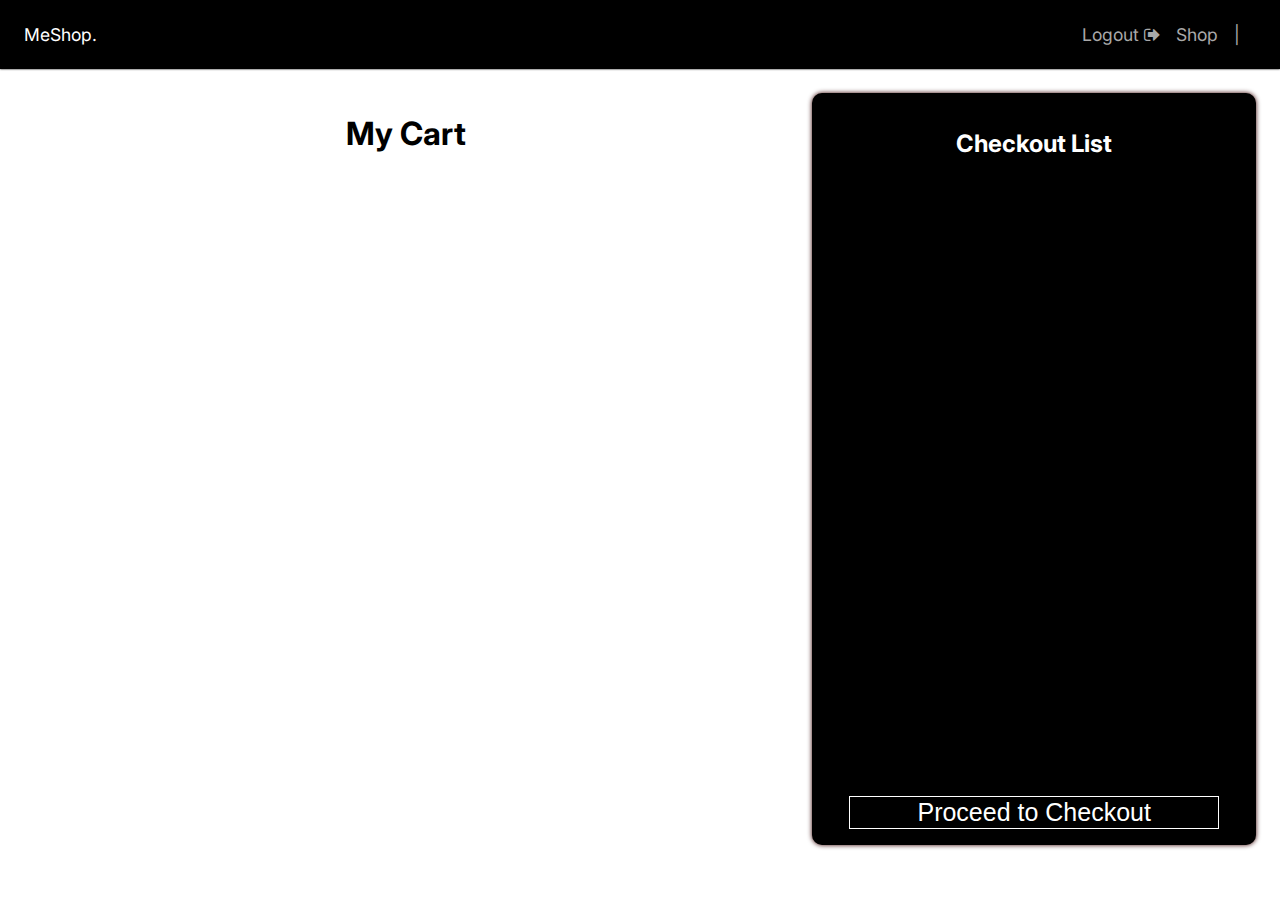
<file: ShoppingCart/Cart/index.html>
<!DOCTYPE html>
<html lang="en">
<head>
  <meta charset="UTF-8">
  <meta name="viewport" content="width=device-width, initial-scale=1.0">
  <link rel="preconnect" href="https://fonts.googleapis.com">
  <link rel="preconnect" href="https://fonts.gstatic.com" crossorigin>
  <link href="https://fonts.googleapis.com/css2?family=Inter:wght@100;200;300;400;500;600;700;800;900&display=swap" rel="stylesheet">
  <link rel="stylesheet" href="https://cdnjs.cloudflare.com/ajax/libs/font-awesome/4.7.0/css/font-awesome.min.css">
  <link rel="stylesheet" href="styles.css">
  <script src="https://checkout.razorpay.com/v1/checkout.js" defer></script>
  <title>Document</title>
</head>
<body>
  <header>
    <div>MeShop.</div>
    <div id="links">
        <div id="logout">Logout <i class="fa fa-sign-out" aria-hidden="true"></i></div>
        <div id="shop">Shop</div>
        <div>|</div>
        <div id="name"></div>
    </div>
</header>
<div id="container">
  <div id="left">
    <h1>My Cart</h1>
    <div class="display-items">
    </div>
  </div>
  <div id="right">
    <h2>Checkout List</h2>
    <div id="product-name">
    </div>
    <div id="total">
      <div id="dollar"></div>
      <div id="inr"></div>
    </div>
    <div id="check-out">
      <input type="button" value="Proceed to Checkout" id="payBtn">
    </div>
  </div>
</div>
  <script src="scripts.js"></script>
</body>
</html>
</file>
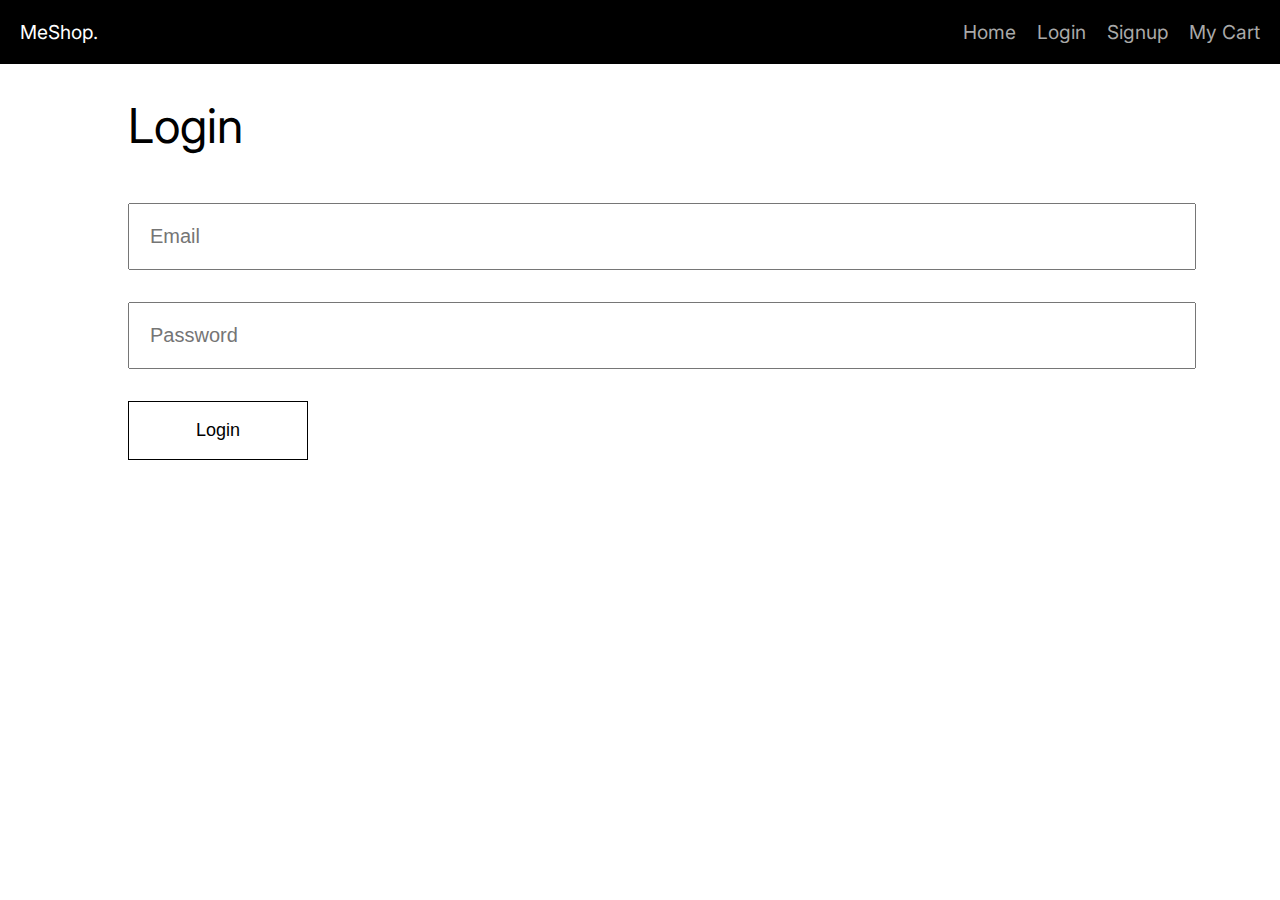
<file: ShoppingCart/Login/index.html>
<!DOCTYPE html>
<html lang="en">
<head>
    <meta charset="UTF-8">
    <meta name="viewport" content="width=device-width, initial-scale=1.0">
    <link rel="preconnect" href="https://fonts.googleapis.com">
    <link rel="preconnect" href="https://fonts.gstatic.com" crossorigin>
    <link href="https://fonts.googleapis.com/css2?family=Inter:wght@100;200;300;400;500;600;700;800;900&display=swap" rel="stylesheet">
    <link rel="shortcut icon" href="login.png" type="image/x-icon">
    <link rel="stylesheet" href="style.css">
    <title>Login</title>
</head>
<body>
    <header>
        <div>MeShop.</div>
        <div id="links">
            <a href="/index.html" >Home</a>
            <a href="/Login/">Login</a>
            <a href="/Signup/">Signup</a>
            <a>My Cart</a>
        </div>
    </header>
    <div id="container">
        <form>
            <h1>Login</h1>
            <input type="email" name="email" id="email" placeholder="Email">
            <input type="password" name="password" id="password" placeholder="Password">
            <button>Login</button>
        </form>
    </div>
    <script src="scripts.js"></script>
</body>
</html>
</file>
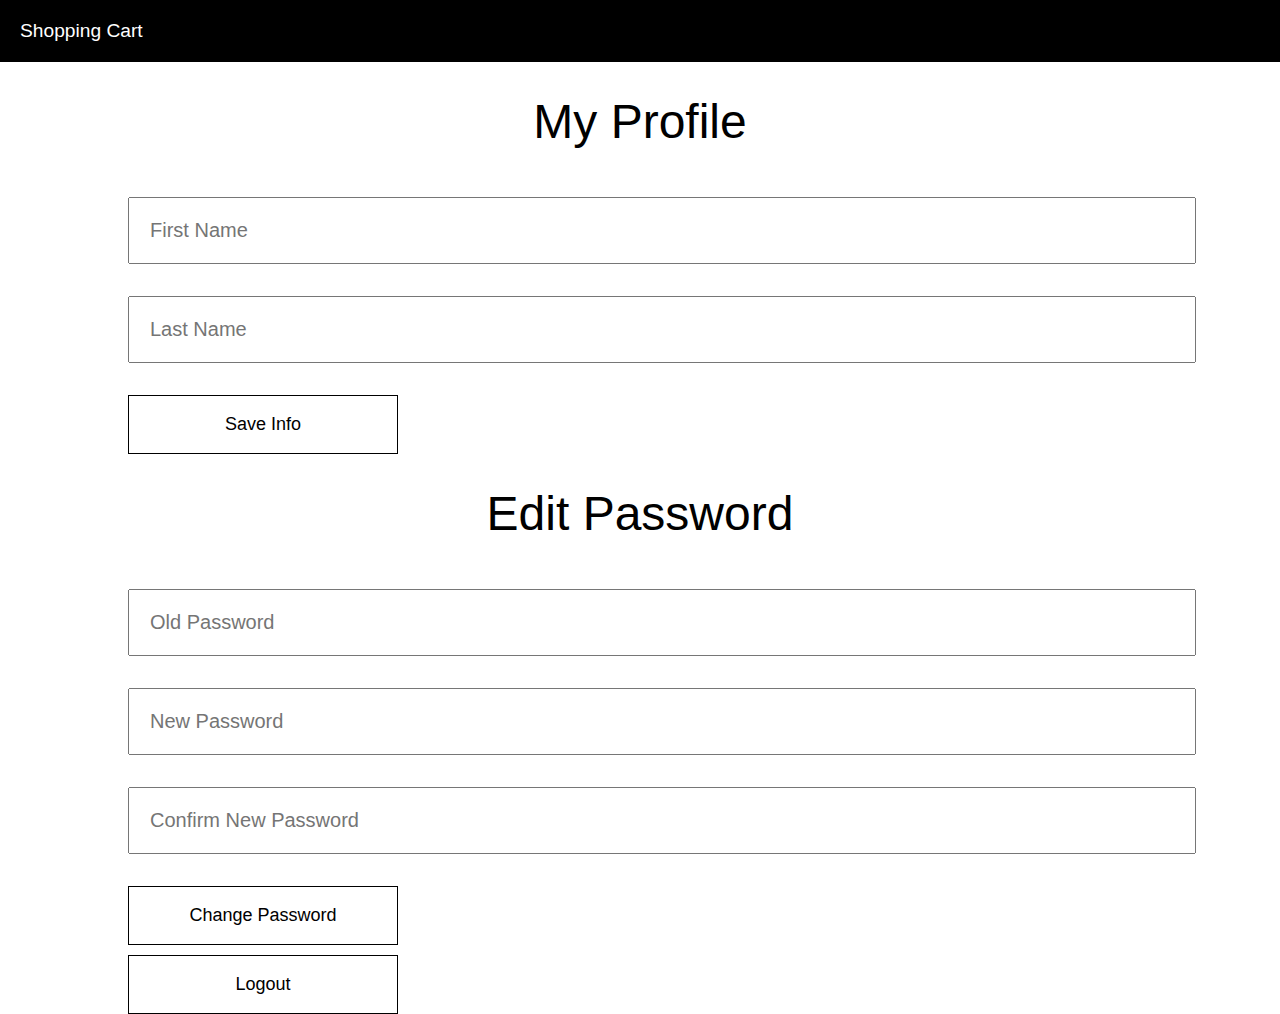
<file: ShoppingCart/Profile/index.html>
<!DOCTYPE html>
<html lang="en">
<head>
    <meta charset="UTF-8">
    <meta name="viewport" content="width=device-width, initial-scale=1.0">
    <link rel="stylesheet" href="style.css">
    <title>Document</title>
</head>
<body>
    <header>
        <div>Shopping Cart</div>
    </header>
    <div id="container">
            <h1>My Profile</h1>
            <input type="text" name="firstName" id="firstName" placeholder="First Name">
            <input type="text" name="lastName" id="lastName" placeholder="Last Name">
            <button>Save Info</button>
            <h1>Edit Password</h1>
            <input type="password" name="oldPasswprd" id="oldPassword" placeholder="Old Password">
            <input type="password" name="newPassword" id="newPassword" placeholder="New Password">
            <input type="password" name="confiremNewPassword" id="confirmNewPassword" placeholder="Confirm New Password">
            <button id="change">Change Password</button>
            <button>Logout</button>
    </div>
    <script src="scripts.js"></script>
</body>
</html>
</file>
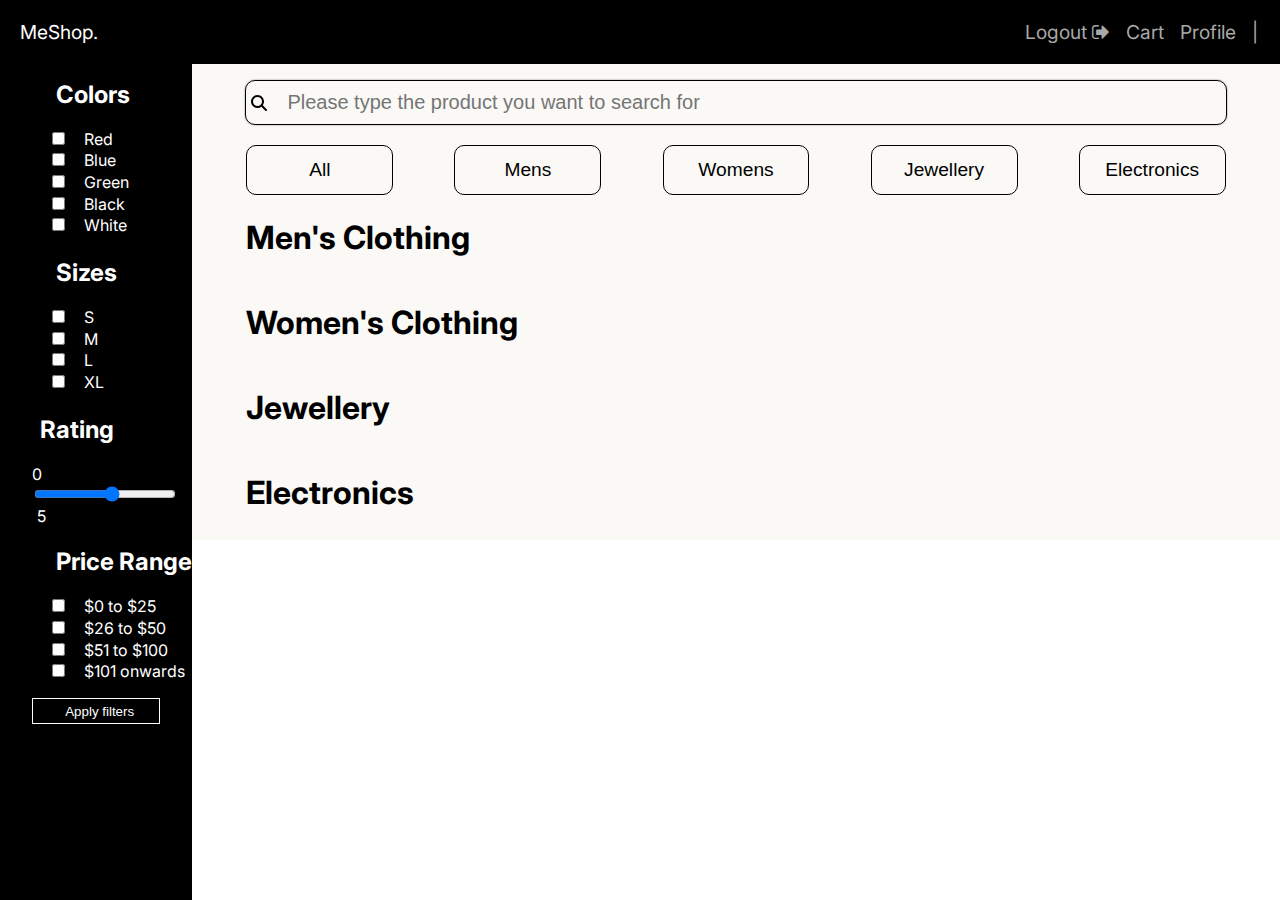
<file: ShoppingCart/Shop/index.html>
<!DOCTYPE html>
<html lang="en">
<head>
    <meta charset="UTF-8">
    <meta name="viewport" content="width=device-width, initial-scale=1.0">
    <link rel="preconnect" href="https://fonts.googleapis.com">
    <link rel="preconnect" href="https://fonts.gstatic.com" crossorigin>
    <link href="https://fonts.googleapis.com/css2?family=Inter:wght@100;200;300;400;500;600;700;800;900&display=swap" rel="stylesheet">
    <title>Shop</title>
    <link rel="stylesheet" href="https://cdnjs.cloudflare.com/ajax/libs/font-awesome/4.7.0/css/font-awesome.min.css">
    <link rel="stylesheet" href="style.css">
</head>
<body>
    <header>
        <div>MeShop.</div>
        <div id="links">
            <div id="logout">Logout <i class="fa fa-sign-out" aria-hidden="true"></i></div>
            <div id="cart">Cart</div>
            <div id="profile">Profile</div>
            <div>|</div>
            <div id="name"></div>
        </div>
    </header>
    <main>
        <div id="filter-container">
            <div id="filters">
                <div id="filtercolors">
                    <h2>Colors</h2>
                    <div><input type="checkbox" name="Red" id="red"><span>Red</span></div>
                    <div><input type="checkbox" name="Blue" id="blue"><span>Blue</span></div>
                    <div><input type="checkbox" name="Green" id="green"><span>Green</span></div>
                    <div><input type="checkbox" name="Black" id="black"><span>Black</span></div>
                    <div><input type="checkbox" name="White" id="white"><span>White</span></div>
                </div>
                <div id="filtersizes">
                    <h2>Sizes</h2>
                    <div><input type="checkbox" name="small" id="S"><span>S</span></div>
                    <div><input type="checkbox" name="medium" id="M"><span>M</span></div>
                    <div><input type="checkbox" name="large" id="L"><span>L</span></div>
                    <div><input type="checkbox" name="Xlarge" id="XL"><span>XL</span></div>
                </div>
                <h2>Rating</h2>
                <div id="filterratings">0 &nbsp;<input type="range" name="rating" id="rating" max="5" min="0" step="0.1"><span id="ratingValue">5</span></div>
                <div id="filterprices">
                    <h2>Price Range</h2>
                    <div><input type="checkbox" name="0" id="$0"><span>$0 to $25</span></div>
                    <div><input type="checkbox" name="26" id="$26"><span>$26 to $50</span></div>
                    <div><input type="checkbox" name="51" id="$51"><span>$51 to $100</span></div>
                    <div><input type="checkbox" name="101" id="$101"><span>$101 onwards</span></div>
                </div>
                <div><button>Apply filters</button></div>
            </div>
        </div>
        <div id="shopping-section">
            <div id="search-section">
                <div id="search-img"><svg xmlns="http://www.w3.org/2000/svg" height="1em" viewBox="0 0 512 512"><!--! Font Awesome Free 6.4.0 by @fontawesome - https://fontawesome.com License - https://fontawesome.com/license (Commercial License) Copyright 2023 Fonticons, Inc. --><path d="M416 208c0 45.9-14.9 88.3-40 122.7L502.6 457.4c12.5 12.5 12.5 32.8 0 45.3s-32.8 12.5-45.3 0L330.7 376c-34.4 25.2-76.8 40-122.7 40C93.1 416 0 322.9 0 208S93.1 0 208 0S416 93.1 416 208zM208 352a144 144 0 1 0 0-288 144 144 0 1 0 0 288z"/></svg></div>
                <div id="search-bar"><input type="text" name="search" id="search" placeholder="Please type the product you want to search for   "></div>
            </div>
            <div id="tag-search">
                <div><button id="all">All</button></div>
                <div><button id="mens">Mens</button></div>
                <div><button id="womens">Womens</button></div>
                <div><button id="jewellery">Jewellery</button></div>
                <div><button id="electronics">Electronics</button></div>
            </div>
            <div id="show-products">
                <div id="mens-clothing">
                    <h1>Men's Clothing</h1>
                    <div class="display-items">
                    </div>
                </div>
                <div id="womens-clothing">
                    <h1>Women's Clothing</h1>
                    <div class="display-items">
                    </div>
                </div>
                <div id="display-jewellery">
                    <h1>Jewellery</h1>
                    <div class="display-items">
                    </div>
                </div>
                <div id="display-electronics">
                    <h1>Electronics</h1>
                    <div class="display-items">
                    </div>
                </div>
                <div id="display-filters">
                    <div class="display-items">
                    </div>
                </div>
            </div>
        </div>
    </main>
    <script src="scripts.js"></script>
</body>
</html>
</file>
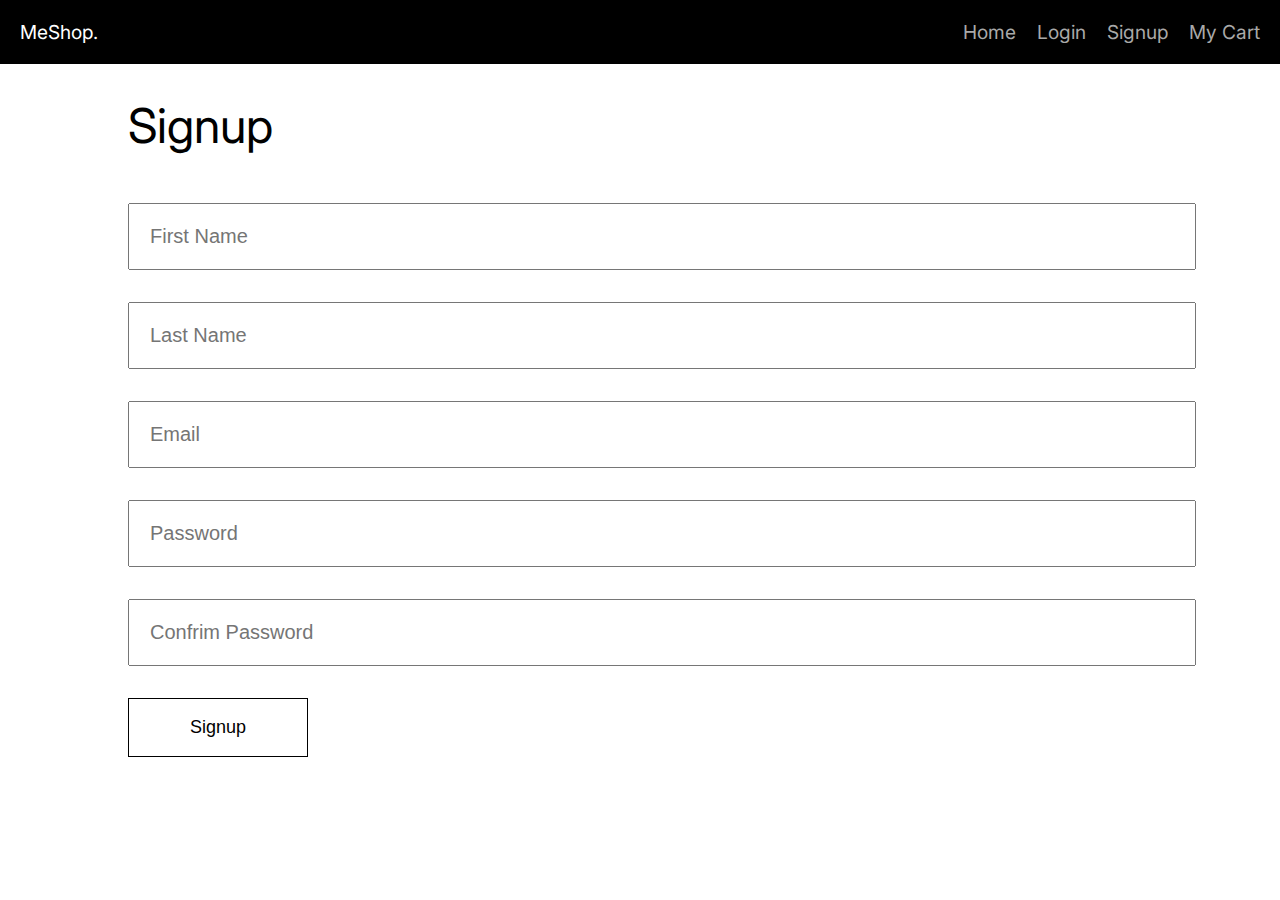
<file: ShoppingCart/Signup/index.html>
<!DOCTYPE html>
<html lang="en">
<head>
    <meta charset="UTF-8">
    <meta name="viewport" content="width=device-width, initial-scale=1.0">
    <link rel="preconnect" href="https://fonts.googleapis.com">
    <link rel="preconnect" href="https://fonts.gstatic.com" crossorigin>
    <link href="https://fonts.googleapis.com/css2?family=Inter:wght@100;200;300;400;500;600;700;800;900&display=swap" rel="stylesheet">
    <link rel="shortcut icon" href="favicon.png" type="image/x-icon">
    <link rel="stylesheet" href="style.css">
    <title>Signup</title>
</head>
<body>
    <header>
        <div>MeShop.</div>
        <div id="links">
            <a href="/index.html" >Home</a>
            <a href="/Login/">Login</a>
            <a href="/Signup/">Signup</a>
            <a>My Cart</a>
        </div>
    </header>
    <div id="container">
        <form>
            <h1>Signup</h1>
            <input type="text" name="firstName" id="firstName" placeholder="First Name">
            <input type="text" name="lastName" id="lastName" placeholder="Last Name">
            <input type="email" name="email" id="email" placeholder="Email">
            <input type="password" name="password" id="password" placeholder="Password">
            <input type="password" name="confirm" id="confirmPassword" placeholder="Confrim Password">
            <button>Signup</button>
        </form>
    </div>
    <script src="scripts.js"></script>
</body>
</html>
</file>
<file: ShoppingCart/Cart/styles.css>
body{
    margin:0;
    font-family: 'Inter', sans-serif;
}
header{
    display: flex;
    flex-direction: row;
    justify-content: space-between;
    gap: 1.5rem;
    padding: 1.5rem;
    background-color: black;
    font-size: 1.1rem;
    color: #ffffff;
    align-items: center;
    box-shadow: 0px 0px 2px black;
}

#links{
    display: flex;
}
#links div{
    color:#A9A9A9;
    margin-left: 1rem;
    cursor: pointer;
}
#container{
    height: 90.5%;
    display: flex;
    flex-direction: row;
    gap: 1.5rem;
    padding: 1.5rem;    
}
h1{
    text-align: center;
}
#left{
    width: 65%;
    display: flex;
    flex-direction: column;
    gap: 1.5rem;
    overflow: scroll;
    height:80vh;
    overflow: scroll;
    -ms-overflow-style: none;
    scrollbar-width: none;
}

#left::-webkit-scrollbar{
    display: none;
}

#right{
    width: 35%;
    background-color: black;
    color:white;
    border-radius: 10px;
    box-shadow: 0px 0px 5px rgb(54, 2, 2);
    display: flex;
    flex-direction: column;
    padding: 1rem;
    gap: 1rem;
    align-items: center;
    height:80vh;
}
#product-name{
    height:90%;
    display: flex;
    flex-direction: column;
    gap:5px;
    overflow: scroll;
    align-items: center;
}
#product-name::-webkit-scrollbar{
    display: none;
}


.item-container{
    display: flex;
    flex-direction: column;
    width:22%;
    border: 1px solid black;
    margin-bottom: 50px;
    border-radius: 10px;
}
    
.image-section{
    width:100%;
    height:200px;
    display: flex;
    justify-content: center;
    align-items: center;
}

img{
   width:95%;
   height:98%;
}
.display-items{
    display: flex;
    flex-wrap: wrap;
    gap:40px;
    justify-content: center;
}
.costnsize{
    width:95%;
    margin:10px auto;
    display: flex;
    justify-content: space-between;

}
.hiddenid{
    display: none;
}
#hiddenid{
    display:none;
}
.cart{
    background-color: black;
    text-align: center;
    color: white;
    margin:0;
    padding:10px;
    margin-top: auto;
}
.price-container{
    border:2px solid white;
    width:90%;
    height:15vh;
    margin-bottom: 10px;
    border-radius: 10px;
}
.title{
    padding-top:5px;
    padding-left:5px;
    padding-bottom:5px;
}
.price{
    padding-left:5px;
    padding-bottom:5px;
}
.quantity{
    display: flex;
    padding-left:5px;
    padding-bottom:5px;
}
.quantity-value{
    margin-right: 5px;
}
.add{
    margin-right: 5px;
}
#check-out{
    width:100%;
    display: flex;
    justify-content: center;
}
#payBtn{
    width:90%;
    font-size:25px;
    border:1px solid white;
    background-color: black;
    color: white;
}
#payBtn:hover{
    background-color: white;
    color:black;
}
#total{
    width:100%;
    display: flex;
    justify-content: space-between;

}
</file>
<file: ShoppingCart/Login/style.css>
body{
    margin:0;
    font-family: 'Inter', sans-serif;
}
header{
    background-color: black;
    color: white;
    display: flex;
    justify-content: space-between;
    padding:20px;
    font-size: larger;
}
#links a{
    color:#A9A9A9;
    margin-left: 1rem;
    cursor: pointer;
}
a:link{
    color:#A9A9A9;
    text-decoration: none;
}
a:visited{
    color: #A9A9A9;
    text-decoration: none;
}
a:active{
    color: #A9A9A9;
    text-decoration: none;
}
#links a{
    margin-left: 1rem;
    cursor: pointer;
}
#container{
    width:80%;
    margin:2em auto;
}
h1{
    margin-top: 0;
    font-size: 3em;
    font-weight: 400;
    margin-bottom: 1em;
}
input{
    width:100%;
    margin-bottom: 2rem;
    font-size: 20px;
    padding:20px;
}
button{
    width:10em;
    font-size: large;
    padding:1em;
    background-color: white;
    box-shadow: none;
    border: 1px solid black;
    cursor: pointer;
}
button:hover{
    background-color: black;
    color: white;
}
</file>
<file: ShoppingCart/Profile/style.css>
body{
    margin:0;
    font-family: 'Inter', sans-serif;
}
header{
    background-color: black;
    color: white;
    display: flex;
    justify-content: space-between;
    padding:20px;
    font-size: larger;
}
input{
    width:100%;
    margin-bottom: 2rem;
    font-size: 20px;
    padding:20px;
}
#container{
    display: flex;
    flex-direction: column;
    width:80%;
    margin:0 auto;
}
h1{
    font-size: 3em;
    font-weight: 400;
    margin-bottom: 1em;
    text-align: center;
}
button{
    width:15em;
    font-size: large;
    padding:1em;
    background-color: white;
    box-shadow: none;
    border: 1px solid black;
    cursor: pointer;
}
button:hover{
    background-color: black;
    color: white;
}
#change{
    margin-bottom: 10px;
}
</file>
<file: ShoppingCart/Shop/style.css>
body{
    margin:0;
    font-family: 'Inter', sans-serif;
}
header{
    background-color: black;
    color: white;
    display: flex;
    justify-content: space-between;
    padding:20px;
    font-size: larger;
    position:fixed;
    width:98%;
}

#links{
    display: flex;
}
#links div{
    color:#A9A9A9;
    margin-left: 1rem;
    cursor: pointer;
}
main{
    display:flex;
}
main div{
    margin-bottom: 0.1em;
}
#filter-container{
    position: fixed;
    width: 15%;
    top:60px;
    height:100vh;
    display: flex;
    flex-direction: column;
    justify-content: flex-start;
    align-items: stretch;
}
#filters{
    padding-left: 1em;
    display: flex;
    flex-direction: column;
    background-color: black;
    color:white;
    flex: 1;
    overflow-y: auto;
}
#shopping-section{
    margin-left:15%;
    width: 85%;
    background-color: #FAF9F6;
}
#filters *{
    padding-left: 1em;
}
#filters button{
    margin:1em auto;
    width: 80%;
    height: 2em;
    border:1px solid white;
    background-color: black ;
    color: white;
}
#filters button:hover{
    background-color: white;
    color:black;
}
#ratingValue{
    padding:5px;
}
#search-section{
    display: flex;
    width:90%;
    margin:0 auto;
    border:1px solid black;
    border-radius: 10px;
    box-shadow: 0 0 2px gray;  
    margin-top:5em; 
}
#search-img{
    margin: 0;
    display: flex;
    align-items: center ;
}
#search-bar{
    width:100%;
    margin-bottom: 0;   
}
#search-bar input{
    border:0;
    font-size: 20px;
    width:95%;
}
#search-img *{
    padding-left: 5px;
}
#search-bar input{
    margin-left:10px;  
    border: none;
    background: none;   
    outline: none;
    caret-color: black; 
    padding:10px;
}
#tag-search{
    display: flex; 
    width:90%;
    margin:0 auto;
    margin-top: 20px;
    justify-content: space-between;
}
#tag-search div{
    width:15%;
}
#tag-search div button{
    width:100%;
    background: none;
    border:1px solid black;
    font-size: larger;
    height:50px;
    border-radius: 10px;
}
#tag-search div button:hover{
    background-color: black;
    color:white;
}
#show-products{
    width:90%;
    margin:0 auto;
    display: flex;
    flex-direction: column;
}

.item-container{
    display: flex;
    flex-direction: column;
    width:22%;
    border: 1px solid black;
    margin-bottom: 50px;
    border-radius: 10px;
}
    
.image-section{
    width:100%;
    height:300px;
    display: flex;
    justify-content: center;
    align-items: center;
}
img{
   width:95%;
   height:98%;
}
.display-items{
    display: flex;
    flex-wrap: wrap;
    gap:40px;
}
.costnsize{
    width:95%;
    margin:10px auto;
    display: flex;
    justify-content: space-between;

}
hr{
    margin-top: auto;
}
.cart{
    background-color: black;
    text-align: center;
    color: white;
    margin:0;
    padding:10px;
    margin-top: auto;
}
.title{
    width:95%;
    margin:25px auto;
}
.color{
    width:95%;
    margin:10px auto;
}
.rating-section{
    width:95%;
    margin:10px auto;
}

#hiddenid{
    display: none;
}
</file>
<file: ShoppingCart/Signup/style.css>
body{
    margin:0;
    font-family: 'Inter', sans-serif;
}
header{
    background-color: black;
    color: white;
    display: flex;
    justify-content: space-between;
    padding:20px;
    font-size: larger;
}
#links a{
    color:#A9A9A9;
    margin-left: 1rem;
    cursor: pointer;
}
a:link{
    color:#A9A9A9;
    text-decoration: none;
}
a:visited{
    color: #A9A9A9;
    text-decoration: none;
}
a:active{
    color: #A9A9A9;
    text-decoration: none;
}
#links a{
    margin-left: 1rem;
    cursor: pointer;
}
#container{
    width:80%;
    margin:2em auto;
}
h1{
    margin-top: 0;
    font-size: 3em;
    font-weight: 400;
    margin-bottom: 1em;
}
input{
    width:100%;
    margin-bottom: 2rem;
    font-size: 20px;
    padding:20px;
}
button{
    width:10em;
    font-size: large;
    padding:1em;
    background-color: white;
    box-shadow: none;
    border: 1px solid black;
    cursor: pointer;
}
button:hover{
    background-color: black;
    color: white;
}
</file>
